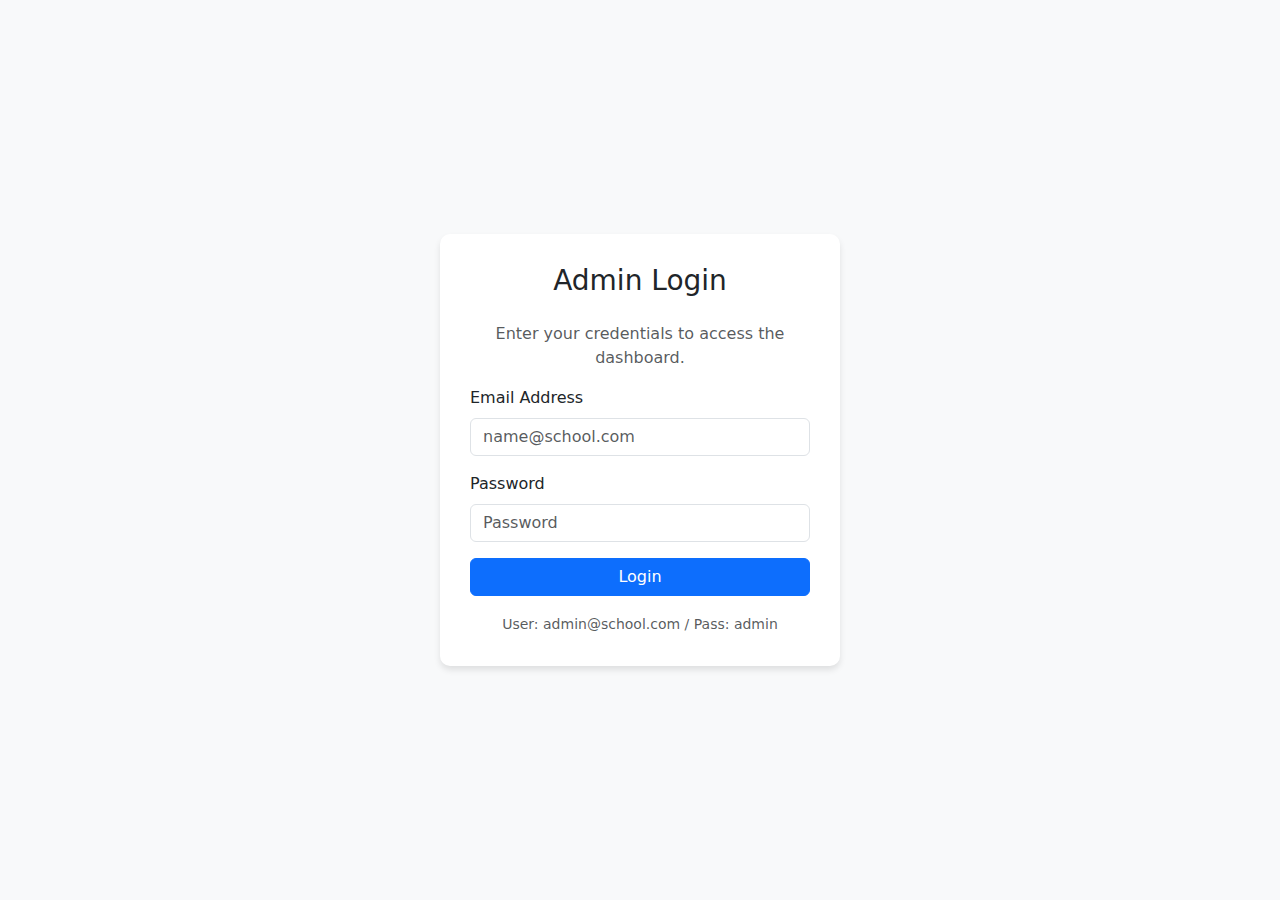
<file: index.html>
<!DOCTYPE html>
<html lang="en">
<head>
    <meta charset="UTF-8">
    <meta name="viewport" content="width=device-width, initial-scale=1.0">
    <title>Login - School Admin</title>
    <link href="https://cdn.jsdelivr.net/npm/bootstrap@5.3.0/dist/css/bootstrap.min.css" rel="stylesheet">
    <style>
        body {
            background-color: #f8f9fa;
            height: 100vh;
            display: flex;
            align-items: center;
            justify-content: center;
        }
        .login-card {
            width: 100%;
            max-width: 400px;
            padding: 30px;
            border-radius: 10px;
            box-shadow: 0 4px 6px rgba(0,0,0,0.1);
            background: white;
        }
    </style>
</head>
<body>

    <div class="login-card">
        <h3 class="text-center mb-4">Admin Login</h3>
        <p class="text-muted text-center">Enter your credentials to access the dashboard.</p>
        
        <form onsubmit="handleLogin(event)">
            <div class="mb-3">
                <label class="form-label">Email Address</label>
                <input type="email" id="Email" class="form-control" placeholder="name@school.com" required>
            </div>
            <div class="mb-3">
                <label class="form-label">Password</label>
                <input type="password" id="password" class="form-control" placeholder="Password" required>
            </div>
            
            <div id="error-msg" class="alert alert-danger text-center p-2" style="display:none;">
                Invalid Email or Password
            </div>
            
            <button type="submit" class="btn btn-primary w-100">Login</button>
        </form>
        
        <div class="text-center mt-3">
            <small class="text-muted">User: admin@school.com / Pass: admin</small>
        </div>
    </div>

    <script>
        function handleLogin(event) {
            event.preventDefault(); 

            const user = document.getElementById("Email").value;
            const pass = document.getElementById("password").value;

            // FIX: We now check for an email format instead of just "admin"
            if (user === "admin@school.com" && pass === "admin") {
                window.location.href = "dashboard.html";
            } else {
                document.getElementById("error-msg").style.display = "block";
            }
        }
    </script>

</body>
</html>
</file>
